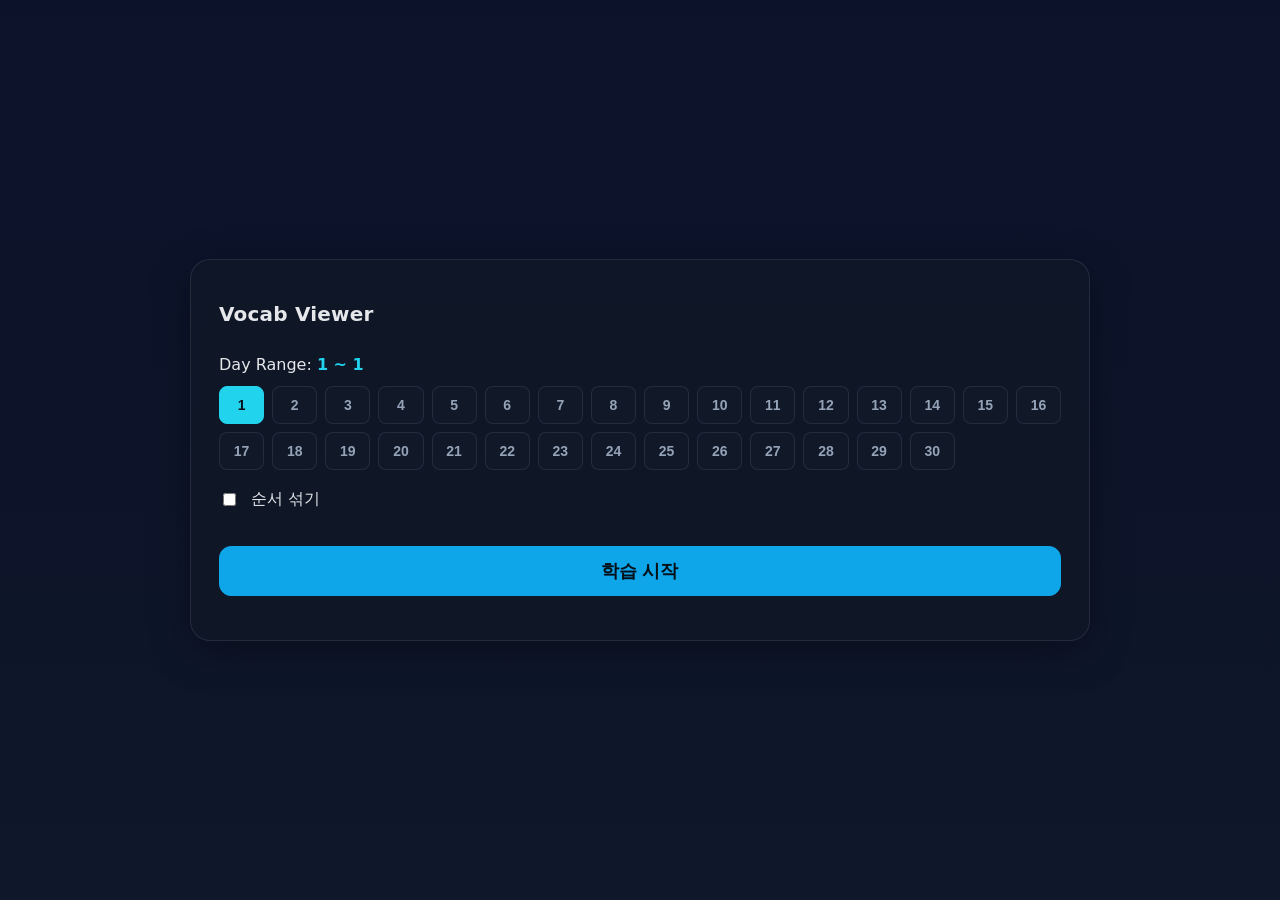
<file: index.html>
<html lang="ko">
<head>
    <meta charset="UTF-8">
    <meta name="viewport" content="width=device-width, initial-scale=1.0">
    <title>Eff-Vocab Viewer</title>
    <link rel="stylesheet" href="style.css">
    <script src="app.js" defer></script>
</head>
<body id="page-index">
    <div class="app">
        <header>
            <h1 class="title">Vocab Viewer</h1>
        </header>
        <form id="start-form">
            <!-- 당분간 EFF 모드 숨김
            <div class="form-group">
                <label>Mode:</label>
                <label style="margin-right: 10px;"><input type="radio" name="mode" value="EFF" checked> EFF</label>
                <label><input type="radio" name="mode" value="TOEIC"> TOEIC</label>
            </div>
            -->
            <input type="hidden" name="mode" value="TOEIC">

            <!--
            <div id="eff-controls">
                <div class="form-group">
                    <label for="start_index">시작 번호:</label>
                    <input type="number" id="start_index" name="start_index" value="1" min="1">
                    <span id="max-index-label" class="muted"></span>
                </div>
            </div>
            -->

            <div id="toeic-controls">
                <div class="form-group day-range-group">
                    <label>Day Range: <span id="range-display" style="color: var(--accent); font-weight: bold;">1 ~ 1</span></label>
                    <input type="hidden" name="start_day" id="start_day" value="1">
                    <input type="hidden" name="end_day" id="end_day" value="1">
                    <div id="day-grid" class="day-grid"></div>
                </div>
            </div>

            <div class="form-group">
                <input type="checkbox" id="is_shuffle" name="is_shuffle">
                <label for="is_shuffle">순서 섞기</label>
            </div>
            <button type="submit" class="primary">학습 시작</button>
        </form>
    </div>
</body>
</html>
</file>
<file: style.css>
:root {
    --bg: #0f172a;
    --card: #111827;
    --muted: #94a3b8;
    --txt: #e5e7eb;
    --accent: #22d3ee;
    --card-border: rgba(148, 163, 184, .15);
    --screen-border: rgba(148, 163, 184, .25);
}

* {
    box-sizing: border-box;
}

body {
    margin: 0;
    font-family: system-ui, -apple-system, Segoe UI, Roboto, Pretendard, Apple SD Gothic Neo, Malgun Gothic, Arial, sans-serif;
    background: linear-gradient(180deg, #0b122a, #0f172a);
    color: var(--txt);
    min-height: 100vh;
    min-height: calc(var(--vh, 1vh) * 100);
    display: grid;
    place-items: center;
    padding: 24px;
}

.app {
    width: min(900px, 92vw);
    background: rgba(17, 24, 39, .8);
    border: 1px solid var(--card-border);
    border-radius: 20px;
    padding: 28px;
    box-shadow: 0 10px 40px rgba(0, 0, 0, .35);
    backdrop-filter: blur(6px);
}

header {
    display: flex;
    align-items: center;
    justify-content: space-between;
    gap: 12px;
    margin-bottom: 16px;
}

.title {
    font-weight: 700;
    letter-spacing: .2px;
    font-size: 20px;
}

.muted {
    color: var(--muted);
    font-size: 14px;
}

.screen {
    display: flex;
    flex-direction: column; /* Default to top-bottom split for mobile */
    height: 45vh;
    min-height: 280px;
    border-radius: 18px;
    background: radial-gradient(1200px 400px at 50% 0%, rgba(34, 211, 238, .12), transparent), #0b1020;
    border: 1px dashed var(--screen-border);
    text-align: center;
    padding: 0; /* Remove padding to allow panes to fill the space */
    position: relative;
}

.word-pane {
    flex: 1; /* Each pane takes equal space */
    display: grid;
    place-items: center;
    padding: 20px;
    overflow: hidden;
}

/* Divider for vertical split */
.word-pane:first-child {
    border-bottom: 1px solid var(--screen-border);
}

@media (min-width: 1024px) {
    .screen {
        flex-direction: row; /* Switch to left-right split on wider screens */
    }
    .word-pane:first-child {
        border-bottom: none; /* Remove bottom border */
        border-right: 1px solid var(--screen-border); /* Add right border for divider */
    }
}

.word-title {
    font-size: clamp(36px, 10vw, 72px); /* 최소 36px, 화면의 10%, 최대 72px */
    font-weight: 800;
    letter-spacing: .02em;
    color: var(--accent);
    word-break: keep-all; /* 단어 단위로 줄바꿈 */
    max-width: 100%;
}

.word-title.long-word {
    font-size: clamp(28px, 6vw, 48px); /* 10자 이상 단어 포함 시 폰트 크기 축소 */
}

.word-translation {
    font-size: 24px; /* 파생어의 한글 뜻과 동일한 크기 */
    font-weight: 600;
    color: var(--accent); /* 표제어의 영어 단어와 동일한 색상 */
    word-break: keep-all;
    white-space: pre-wrap;
}

.mode-toeic .word-title {
    font-size: clamp(36px, 8vw, 56px); /* 최소 24px, 화면의 8%, 최대 56px */
}

.mode-toeic .word-title.long-word {
    font-size: clamp(27px, 5vw, 40px); /* TOEIC 모드에서 긴 단어는 더 작게 */
}

.mode-toeic .word-translation {
    color: var(--txt);
    font-weight: 400;
    font-size: 18px; /* 원하는 크기로 조절하세요 */
}

.word-deriv {
    font-size: 24px; /* Base font size, will be adjusted by JS */
    color: var(--txt);
    white-space: pre-wrap;
    line-height: 1.6;
    word-break: keep-all;
}

/* Styles moved from index.html */
.form-group {
    margin-bottom: 1.2rem;
    display: flex;
    align-items: center;
    gap: 12px;
    font-size: 16px;
}

.form-group input[type="number"] {
    width: 100px;
    padding: 10px;
    border-radius: 8px;
    border: 1px solid var(--card-border);
    background: #0b1020;
    color: var(--txt);
    font-size: 18px;
    text-align: center;
}

button.primary {
    background: #0ea5e9;
    border-color: #0ea5e9;
    color: #051018;
    width: 100%;
    padding: 12px;
    font-size: 18px;
    margin-top: 1rem;
}

/* Styles moved from summary.html */
.summary-content {
    background: #0b1020;
    padding: 20px;
    border-radius: 12px;
    margin-bottom: 18px;
    border: 1px solid var(--card-border);
}

.summary-content p {
    margin: 8px 0;
    font-size: 16px;
}

.controls {
    display: flex;
    gap: 10px;
    flex-wrap: wrap;
    margin-top: 18px;
    justify-content: space-between;
}

.controls-group {
    display: flex;
    gap: 10px;
    flex-wrap: wrap;
}

button {
    appearance: none;
    border: none;
    cursor: pointer;
    padding: 10px 18px;
    border-radius: 12px;
    font-weight: 650;
    font-size: 16px;
    background: #1f2937;
    color: var(--txt);
    border: 1px solid rgba(148, 163, 184, .25);
    transition: transform .04s ease, background .2s ease, border-color .2s ease;
}

button:hover {
    background: #374151;
    border-color: rgba(148, 163, 184, .5);
}

button:active {
    transform: translateY(1px);
}

button#end-btn {
    background: #3f1a24;
    color: #fca5a5;
    border-color: rgba(248, 113, 113, .3);
    margin-right: 20px; /* Add extra space after End button */
}

button#end-btn:hover {
    background: #5c2231;
    border-color: rgba(248, 113, 113, .5);
}

button.review-btn {
    background: #d97706; /* Amber-600 */
    border-color: #b45309;
    color: #fff;
}

button.review-btn:hover {
    background: #b45309;
    border-color: #92400e;
}

.review-controls {
    display: flex;
    align-items: center;
    gap: 12px;
}

.review-controls label {
    display: flex;
    align-items: center;
    gap: 6px;
    cursor: pointer;
    font-size: 15px;
    color: var(--txt);
    user-select: none;
}

.review-controls input[type="checkbox"] {
    width: 16px;
    height: 16px;
    accent-color: var(--accent);
    cursor: pointer;
}

.screen-info {
    display: flex;
    justify-content: space-between;
    align-items: center; /* Vertically align items */
    color: var(--muted);
    font-size: 14px;
    margin-bottom: 12px; /* Add space between info bar and screen */
    padding: 0 4px; /* Align with app padding */
    position: relative;
}

#day-display {
    position: absolute;
    left: 50%;
    transform: translateX(-50%);
    font-size: 18px;
    font-weight: 700;
    color: var(--txt);
}

.timer-controls {
    display: flex;
    gap: 8px;
    align-items: center;
}

#timer-display {
    cursor: default; /* No pointer needed on summary page */
    user-select: none; /* Prevent text selection on click */
    width: 80px; /* Give a fixed width to prevent layout shift */
    text-align: right;
    font-size: 14px; /* Ensure icon and text have similar base size */
    text-align: center; /* Center the icon and text */
    font-variant-numeric: tabular-nums; /* Ensure numbers have the same width */    
    height: 24px; /* Set a fixed height to prevent layout shift */
    line-height: 24px; /* Vertically center the text/icon inside */
}

@media (max-width: 768px) {
    .controls {
        flex-direction: column;
    }

    .controls-group {
        width: 100%;
        flex-wrap: nowrap;
    }

    .controls-group:first-child {
        justify-content: flex-end;
    }

    .controls-group:first-child #end-btn {
        margin-right: auto;
    }

    .controls-group:last-child {
        justify-content: space-between;
    }

    .controls-group button {
        width: 25%;
        padding-left: 0;
        padding-right: 0;
    }
}

/* Day Grid Styles */
.day-range-group {
    display: block;
}

.day-grid {
    display: grid;
    grid-template-columns: repeat(auto-fill, minmax(45px, 1fr));
    gap: 8px;
    margin-top: 12px;
}

.day-btn {
    background: var(--card);
    border: 1px solid var(--card-border);
    color: var(--muted);
    padding: 10px 0;
    border-radius: 8px;
    cursor: pointer;
    font-size: 14px;
    transition: all 0.2s;
}

.day-btn:hover {
    background: var(--card-border);
    color: var(--txt);
}

.day-btn.selected {
    background: var(--accent);
    color: #051018;
    border-color: var(--accent);
    font-weight: 800;
}

.day-btn.in-range {
    background: rgba(34, 211, 238, 0.15);
    color: var(--accent);
    border-color: rgba(34, 211, 238, 0.3);
}

/* Review Section Styles (Accordion) */
.review-section {
    margin-top: 20px;
    border-top: 1px solid var(--card-border);
    padding-top: 20px;
}

.review-section summary {
    cursor: pointer;
    font-weight: 700;
    color: var(--accent);
    margin-bottom: 10px;
    list-style: none; /* 기본 화살표 제거 */
    display: flex;
    align-items: center;
    justify-content: space-between;
    font-size: 18px;
}

.review-section summary::after {
    content: '+';
    font-weight: 400;
}

.review-section[open] summary::after {
    content: '-';
}

.review-list {
    display: flex;
    flex-direction: column;
    gap: 8px;
    max-height: 300px; /* 너무 길어지면 스크롤 */
    overflow-y: auto;
    padding-right: 5px;
}

.review-item {
    display: flex;
    justify-content: space-between;
    align-items: center;
    background: rgba(255, 255, 255, 0.05);
    padding: 10px 12px;
    border-radius: 8px;
    font-size: 15px;
}

.review-item .en {
    font-weight: 700;
    color: var(--txt);
    margin-right: 10px;
    text-align: left;
}

.review-item .ko {
    color: var(--muted);
    font-size: 14px;
    text-align: right;
    word-break: keep-all;
    max-width: 60%;
}
</file>
